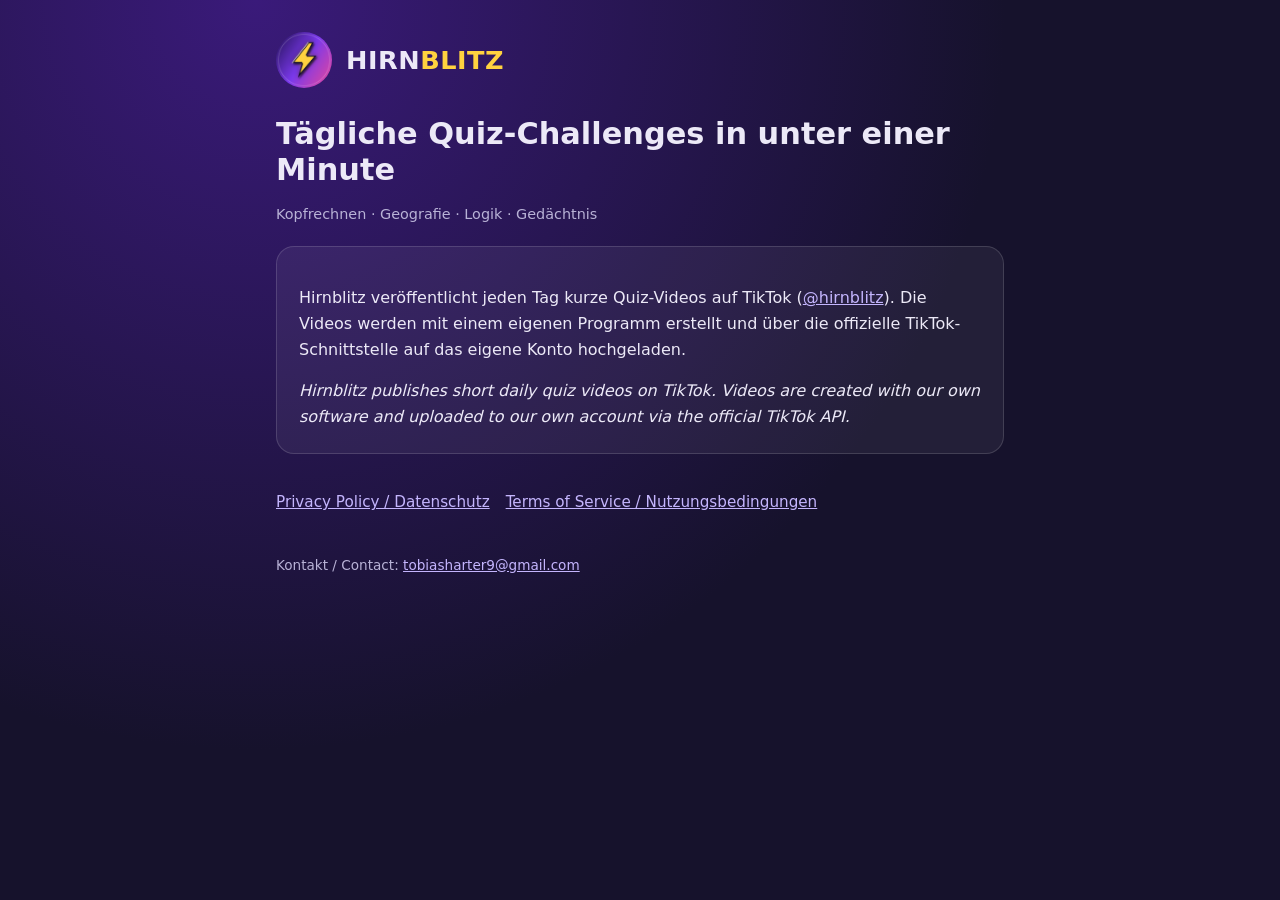
<file: index.html>
<!doctype html>
<html lang="de">
<head>
  <meta charset="utf-8">
  <meta name="viewport" content="width=device-width, initial-scale=1">
  <title>Hirnblitz</title>
  <meta name="description" content="Hirnblitz – tägliche Quiz-Challenges in unter einer Minute.">
  <link rel="icon" href="logo.png">
  <link rel="stylesheet" href="style.css">
</head>
<body>
<main>
  <header><img src="logo.png" alt="Hirnblitz Logo"><div class="marke">HIRN<span>BLITZ</span></div></header>
  <h1>Tägliche Quiz-Challenges in unter einer Minute</h1>
  <p class="stand">Kopfrechnen · Geografie · Logik · Gedächtnis</p>
  <div class="karte">
    <p>Hirnblitz veröffentlicht jeden Tag kurze Quiz-Videos auf TikTok (<a href="https://www.tiktok.com/@hirnblitz">@hirnblitz</a>).
      Die Videos werden mit einem eigenen Programm erstellt und über die offizielle TikTok-Schnittstelle
      auf das eigene Konto hochgeladen.</p>
    <p><em>Hirnblitz publishes short daily quiz videos on TikTok. Videos are created with our own software and
      uploaded to our own account via the official TikTok API.</em></p>
  </div>
  <nav>
    <a href="privacy.html">Privacy Policy / Datenschutz</a>
    <a href="terms.html">Terms of Service / Nutzungsbedingungen</a>
  </nav>
  <footer>Kontakt / Contact: <a href="mailto:tobiasharter9@gmail.com">tobiasharter9@gmail.com</a></footer>
</main>
</body>
</html>
</file>
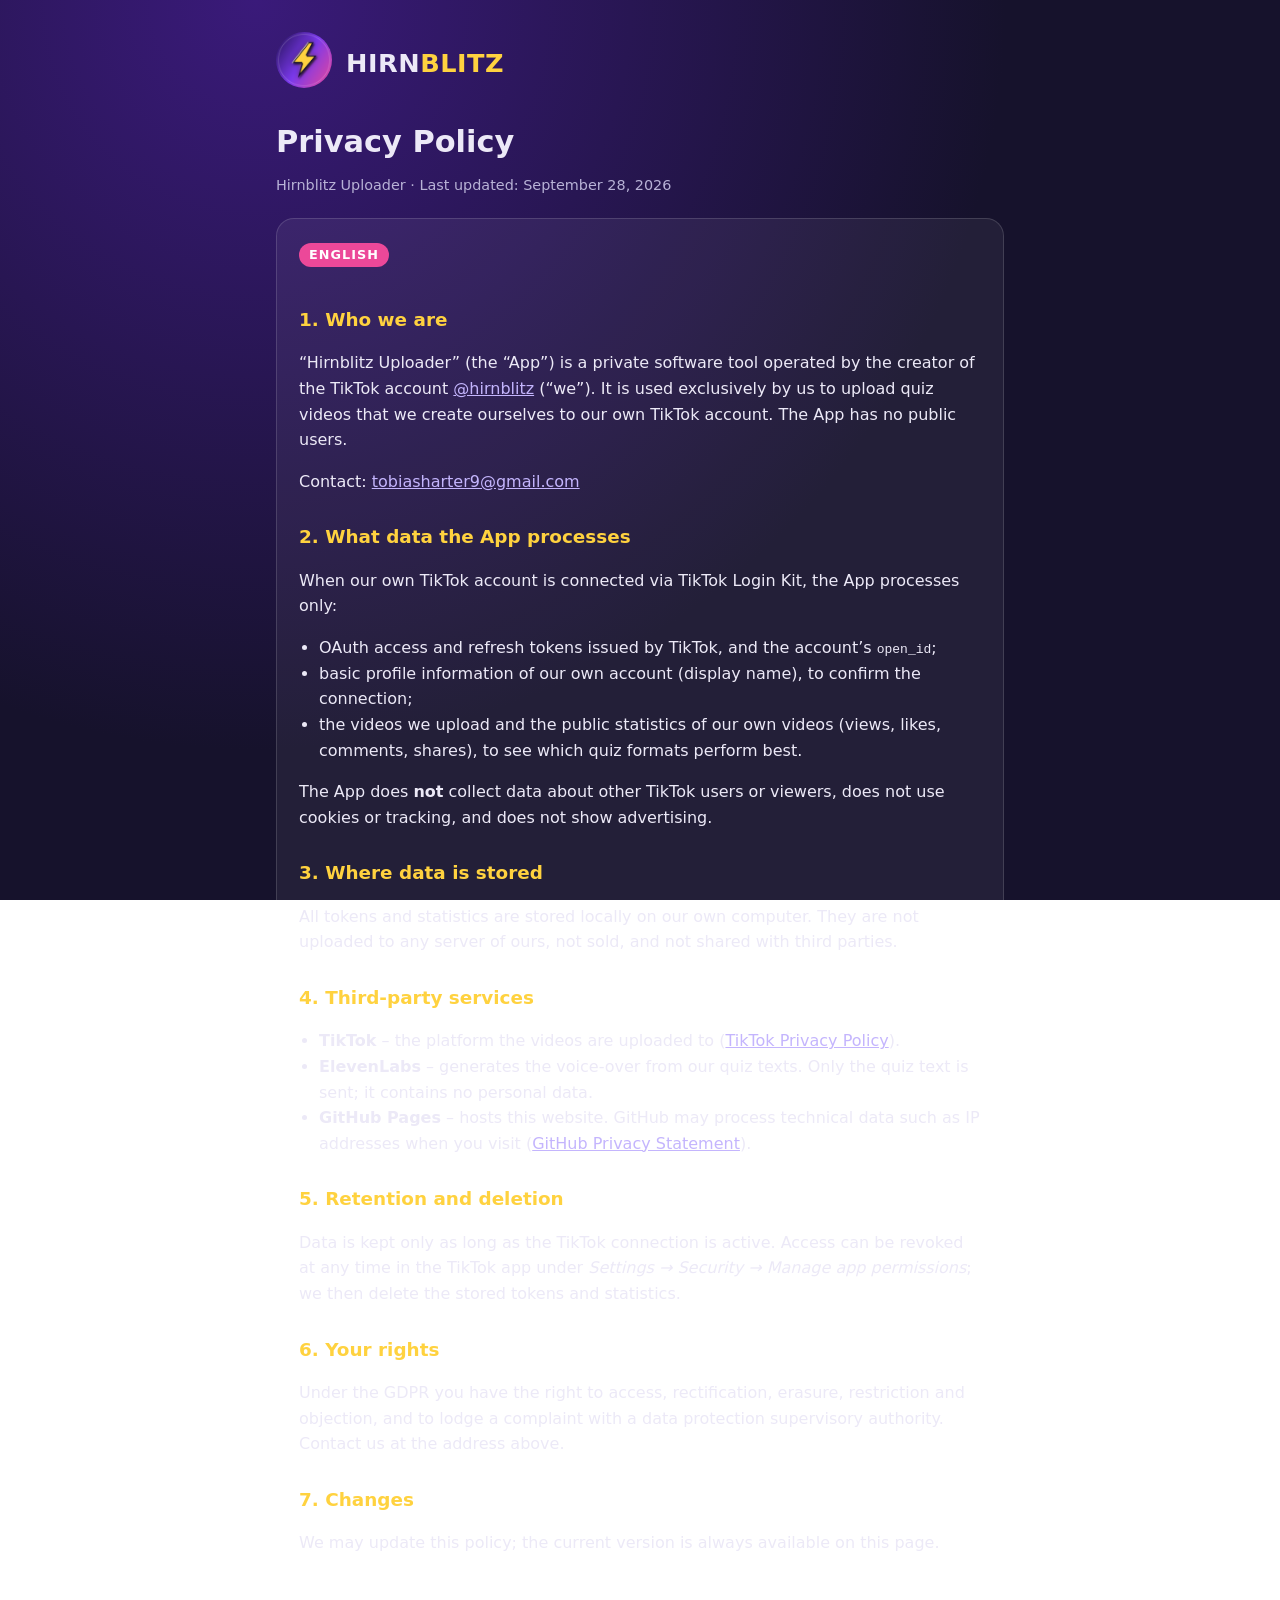
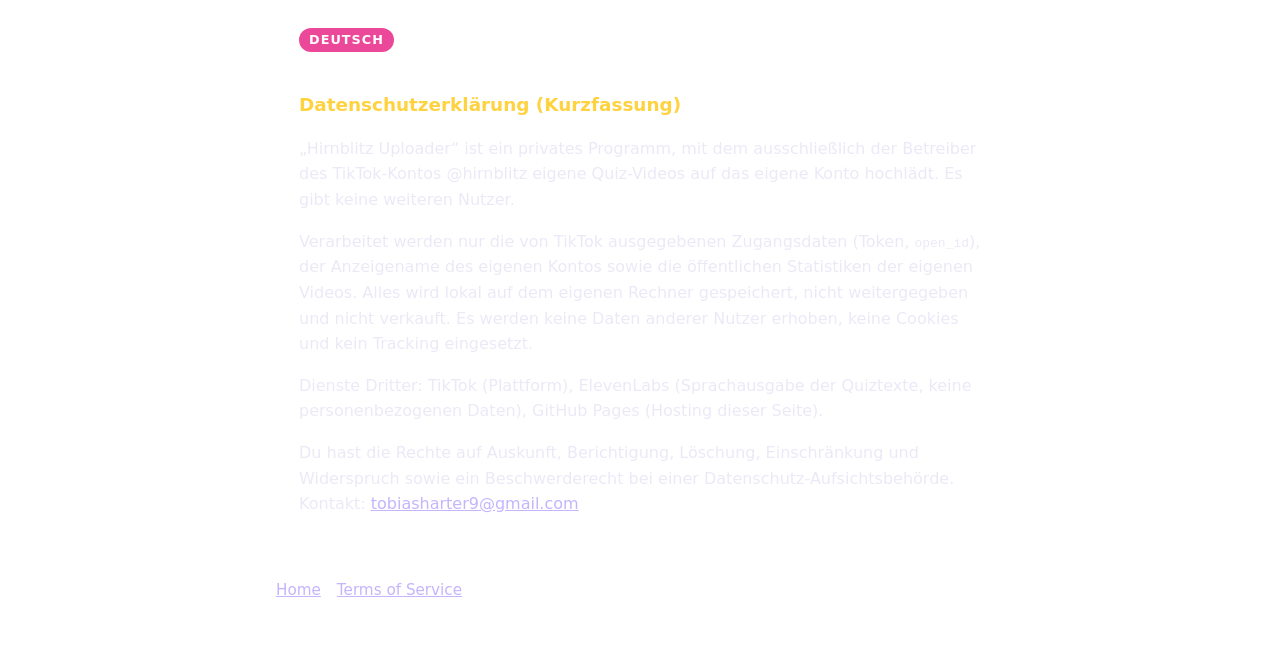
<file: privacy.html>
<!doctype html>
<html lang="en">
<head>
  <meta charset="utf-8">
  <meta name="viewport" content="width=device-width, initial-scale=1">
  <title>Privacy Policy – Hirnblitz</title>
  <link rel="icon" href="logo.png">
  <link rel="stylesheet" href="style.css">
</head>
<body>
<main>
  <header><a href="index.html"><img src="logo.png" alt="Hirnblitz Logo"></a><div class="marke">HIRN<span>BLITZ</span></div></header>
  <h1>Privacy Policy</h1>
  <p class="stand">Hirnblitz Uploader · Last updated: September 28, 2026</p>

  <div class="karte">
    <span class="sprache">ENGLISH</span>
    <h2>1. Who we are</h2>
    <p>“Hirnblitz Uploader” (the “App”) is a private software tool operated by the creator of the TikTok account
      <a href="https://www.tiktok.com/@hirnblitz">@hirnblitz</a> (“we”). It is used exclusively by us to upload
      quiz videos that we create ourselves to our own TikTok account. The App has no public users.</p>
    <p>Contact: <a href="mailto:tobiasharter9@gmail.com">tobiasharter9@gmail.com</a></p>

    <h2>2. What data the App processes</h2>
    <p>When our own TikTok account is connected via TikTok Login Kit, the App processes only:</p>
    <ul>
      <li>OAuth access and refresh tokens issued by TikTok, and the account’s <code>open_id</code>;</li>
      <li>basic profile information of our own account (display name), to confirm the connection;</li>
      <li>the videos we upload and the public statistics of our own videos (views, likes, comments, shares),
        to see which quiz formats perform best.</li>
    </ul>
    <p>The App does <strong>not</strong> collect data about other TikTok users or viewers, does not use cookies or
      tracking, and does not show advertising.</p>

    <h2>3. Where data is stored</h2>
    <p>All tokens and statistics are stored locally on our own computer. They are not uploaded to any server of
      ours, not sold, and not shared with third parties.</p>

    <h2>4. Third-party services</h2>
    <ul>
      <li><strong>TikTok</strong> – the platform the videos are uploaded to
        (<a href="https://www.tiktok.com/legal/privacy-policy-eea">TikTok Privacy Policy</a>).</li>
      <li><strong>ElevenLabs</strong> – generates the voice-over from our quiz texts. Only the quiz text is sent;
        it contains no personal data.</li>
      <li><strong>GitHub Pages</strong> – hosts this website. GitHub may process technical data such as IP
        addresses when you visit (<a href="https://docs.github.com/en/site-policy/privacy-policies/github-general-privacy-statement">GitHub Privacy Statement</a>).</li>
    </ul>

    <h2>5. Retention and deletion</h2>
    <p>Data is kept only as long as the TikTok connection is active. Access can be revoked at any time in the
      TikTok app under <em>Settings → Security → Manage app permissions</em>; we then delete the stored tokens and
      statistics.</p>

    <h2>6. Your rights</h2>
    <p>Under the GDPR you have the right to access, rectification, erasure, restriction and objection, and to lodge
      a complaint with a data protection supervisory authority. Contact us at the address above.</p>

    <h2>7. Changes</h2>
    <p>We may update this policy; the current version is always available on this page.</p>
  </div>

  <div class="karte">
    <span class="sprache">DEUTSCH</span>
    <h2>Datenschutzerklärung (Kurzfassung)</h2>
    <p>„Hirnblitz Uploader“ ist ein privates Programm, mit dem ausschließlich der Betreiber des TikTok-Kontos
      @hirnblitz eigene Quiz-Videos auf das eigene Konto hochlädt. Es gibt keine weiteren Nutzer.</p>
    <p>Verarbeitet werden nur die von TikTok ausgegebenen Zugangsdaten (Token, <code>open_id</code>), der
      Anzeigename des eigenen Kontos sowie die öffentlichen Statistiken der eigenen Videos. Alles wird lokal auf
      dem eigenen Rechner gespeichert, nicht weitergegeben und nicht verkauft. Es werden keine Daten anderer
      Nutzer erhoben, keine Cookies und kein Tracking eingesetzt.</p>
    <p>Dienste Dritter: TikTok (Plattform), ElevenLabs (Sprachausgabe der Quiztexte, keine personenbezogenen
      Daten), GitHub Pages (Hosting dieser Seite).</p>
    <p>Du hast die Rechte auf Auskunft, Berichtigung, Löschung, Einschränkung und Widerspruch sowie ein
      Beschwerderecht bei einer Datenschutz-Aufsichtsbehörde.
      Kontakt: <a href="mailto:tobiasharter9@gmail.com">tobiasharter9@gmail.com</a></p>
  </div>

  <nav><a href="index.html">Home</a><a href="terms.html">Terms of Service</a></nav>
</main>
</body>
</html>
</file>
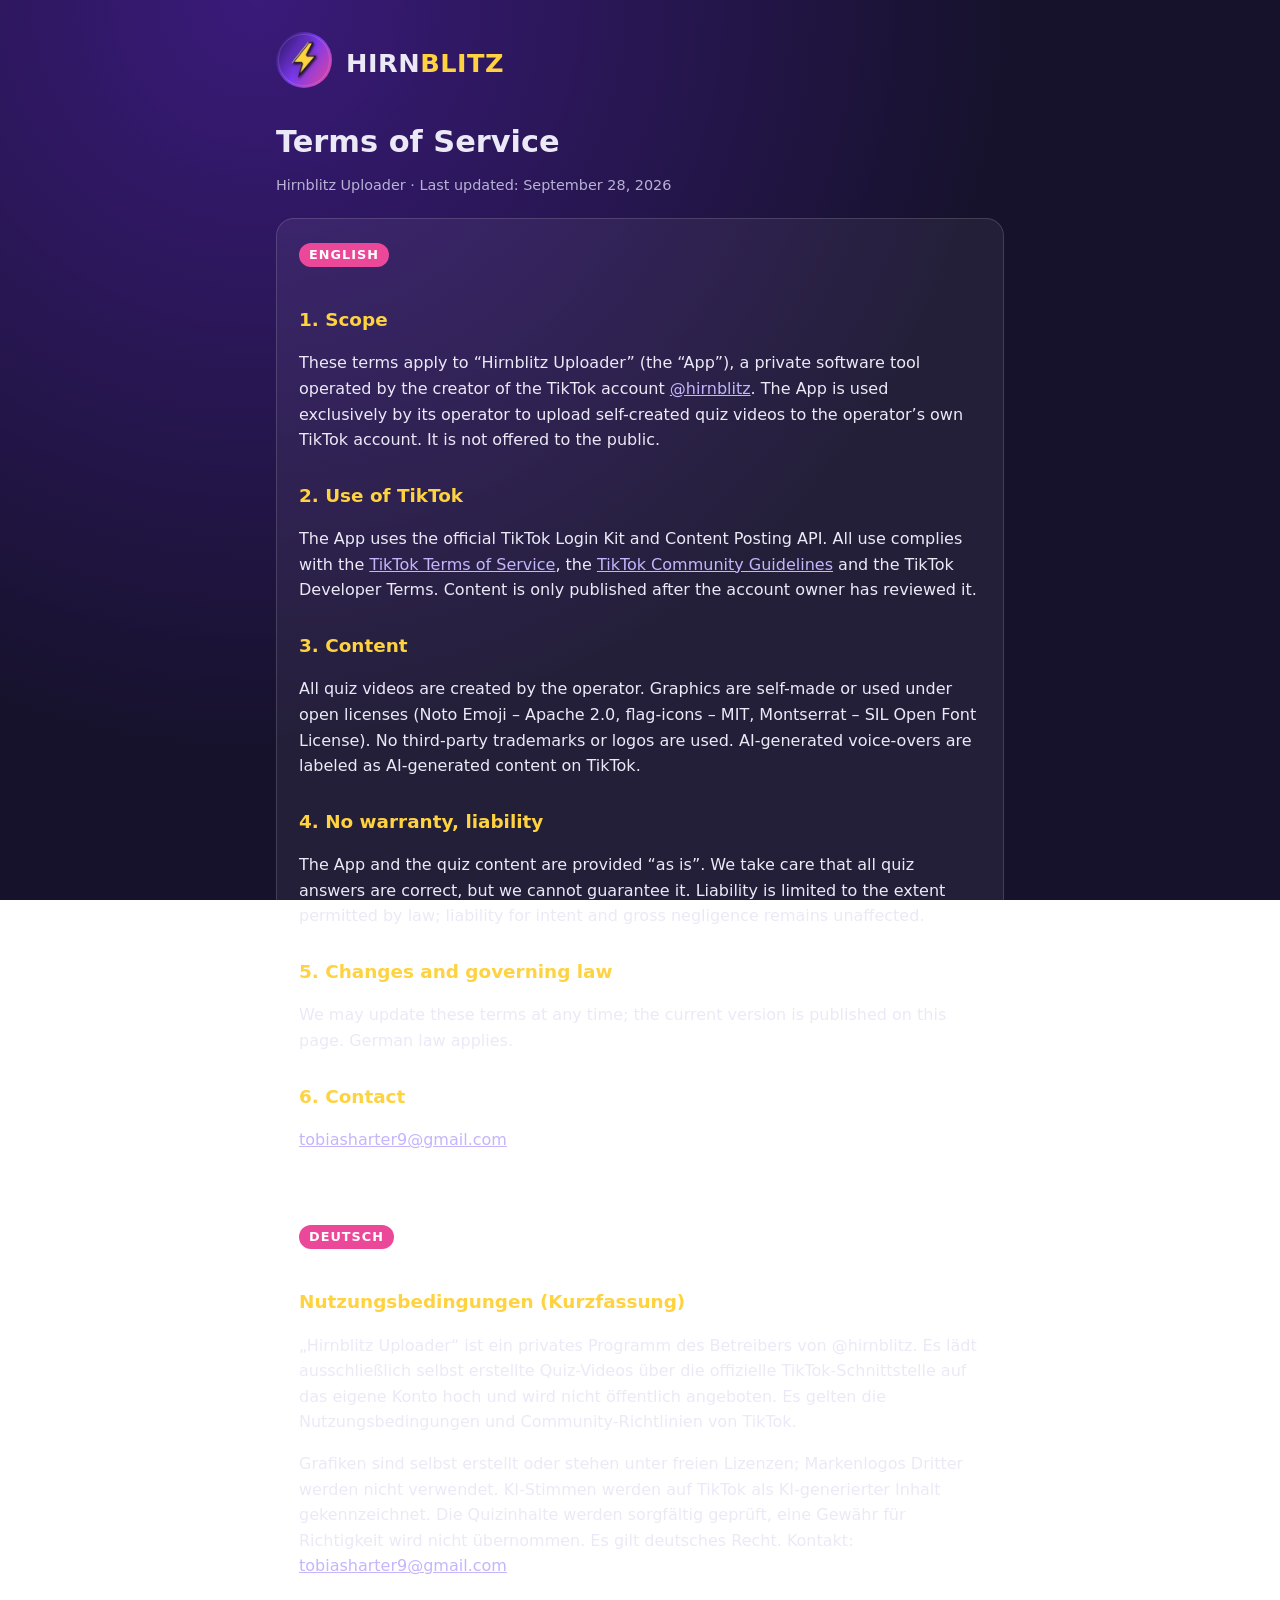
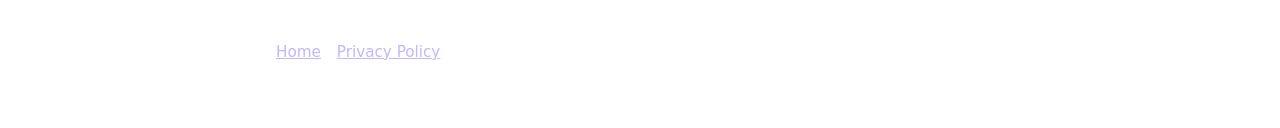
<file: terms.html>
<!doctype html>
<html lang="en">
<head>
  <meta charset="utf-8">
  <meta name="viewport" content="width=device-width, initial-scale=1">
  <title>Terms of Service – Hirnblitz</title>
  <link rel="icon" href="logo.png">
  <link rel="stylesheet" href="style.css">
</head>
<body>
<main>
  <header><a href="index.html"><img src="logo.png" alt="Hirnblitz Logo"></a><div class="marke">HIRN<span>BLITZ</span></div></header>
  <h1>Terms of Service</h1>
  <p class="stand">Hirnblitz Uploader · Last updated: September 28, 2026</p>

  <div class="karte">
    <span class="sprache">ENGLISH</span>
    <h2>1. Scope</h2>
    <p>These terms apply to “Hirnblitz Uploader” (the “App”), a private software tool operated by the creator of
      the TikTok account <a href="https://www.tiktok.com/@hirnblitz">@hirnblitz</a>. The App is used exclusively by
      its operator to upload self-created quiz videos to the operator’s own TikTok account. It is not offered to
      the public.</p>

    <h2>2. Use of TikTok</h2>
    <p>The App uses the official TikTok Login Kit and Content Posting API. All use complies with the
      <a href="https://www.tiktok.com/legal/terms-of-service-eea">TikTok Terms of Service</a>, the
      <a href="https://www.tiktok.com/community-guidelines">TikTok Community Guidelines</a> and the TikTok
      Developer Terms. Content is only published after the account owner has reviewed it.</p>

    <h2>3. Content</h2>
    <p>All quiz videos are created by the operator. Graphics are self-made or used under open licenses
      (Noto Emoji – Apache 2.0, flag-icons – MIT, Montserrat – SIL Open Font License). No third-party trademarks
      or logos are used. AI-generated voice-overs are labeled as AI-generated content on TikTok.</p>

    <h2>4. No warranty, liability</h2>
    <p>The App and the quiz content are provided “as is”. We take care that all quiz answers are correct, but we
      cannot guarantee it. Liability is limited to the extent permitted by law; liability for intent and gross
      negligence remains unaffected.</p>

    <h2>5. Changes and governing law</h2>
    <p>We may update these terms at any time; the current version is published on this page. German law applies.</p>

    <h2>6. Contact</h2>
    <p><a href="mailto:tobiasharter9@gmail.com">tobiasharter9@gmail.com</a></p>
  </div>

  <div class="karte">
    <span class="sprache">DEUTSCH</span>
    <h2>Nutzungsbedingungen (Kurzfassung)</h2>
    <p>„Hirnblitz Uploader“ ist ein privates Programm des Betreibers von @hirnblitz. Es lädt ausschließlich selbst
      erstellte Quiz-Videos über die offizielle TikTok-Schnittstelle auf das eigene Konto hoch und wird nicht
      öffentlich angeboten. Es gelten die Nutzungsbedingungen und Community-Richtlinien von TikTok.</p>
    <p>Grafiken sind selbst erstellt oder stehen unter freien Lizenzen; Markenlogos Dritter werden nicht verwendet.
      KI-Stimmen werden auf TikTok als KI-generierter Inhalt gekennzeichnet. Die Quizinhalte werden sorgfältig
      geprüft, eine Gewähr für Richtigkeit wird nicht übernommen. Es gilt deutsches Recht.
      Kontakt: <a href="mailto:tobiasharter9@gmail.com">tobiasharter9@gmail.com</a></p>
  </div>

  <nav><a href="index.html">Home</a><a href="privacy.html">Privacy Policy</a></nav>
</main>
</body>
</html>
</file>
<file: style.css>
:root {
  --lila-dunkel: #16122c;
  --lila: #7c3aed;
  --pink: #ec4899;
  --gelb: #ffd23f;
  --text: #ece9f7;
  --gedimmt: #b8b2d6;
  --karte: rgba(255, 255, 255, 0.06);
  --rand: rgba(255, 255, 255, 0.14);
}
* { box-sizing: border-box; }
body {
  margin: 0;
  font-family: "Montserrat", system-ui, -apple-system, "Segoe UI", sans-serif;
  color: var(--text);
  background: radial-gradient(circle at 20% 0%, #3a1a7a 0%, var(--lila-dunkel) 55%) fixed;
  line-height: 1.6;
}
main { max-width: 760px; margin: 0 auto; padding: 32px 16px 64px; }
header { display: flex; align-items: center; gap: 14px; margin-bottom: 28px; }
header img { width: 56px; height: 56px; border-radius: 50%; }
header a { color: inherit; text-decoration: none; }
.marke { font-weight: 900; font-size: 1.6rem; letter-spacing: 0.02em; }
.marke span { color: var(--gelb); }
h1 { font-size: 1.9rem; line-height: 1.2; margin: 0 0 6px; }
h2 { font-size: 1.15rem; margin: 28px 0 8px; color: var(--gelb); }
.stand { color: var(--gedimmt); font-size: 0.9rem; margin-bottom: 20px; }
.karte { background: var(--karte); border: 1px solid var(--rand); border-radius: 18px; padding: 22px 22px 8px; margin-bottom: 22px; }
a { color: #c4b5fd; }
nav { display: flex; gap: 16px; flex-wrap: wrap; margin-top: 36px; font-size: 0.95rem; }
.sprache { display: inline-block; font-size: 0.8rem; font-weight: 800; letter-spacing: 0.08em;
  background: var(--pink); color: white; padding: 2px 10px; border-radius: 999px; margin-bottom: 10px; }
ul { padding-left: 20px; }
footer { color: var(--gedimmt); font-size: 0.85rem; margin-top: 40px; }
</file>
